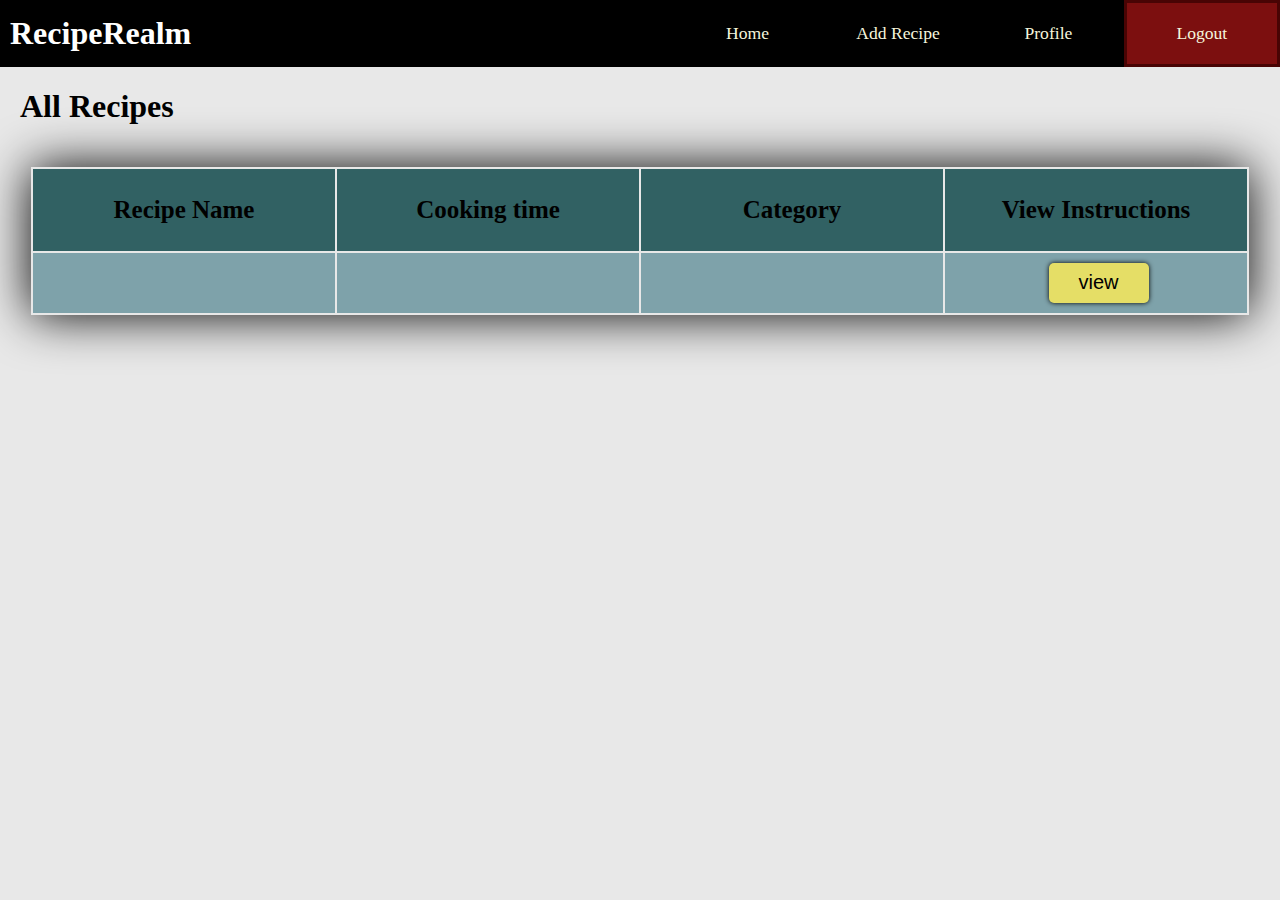
<file: Recipe management system/index.html>
<!DOCTYPE html>
<html lang="en" xmlns:th="http://www.thymeleaf.org">
<head>
    <meta charset="UTF-8">
    <meta name="viewport" content="width=device-width, initial-scale=1.0">
    <style>
        body{
    margin: 0;
    font-family: Cursive,Brush Script MT;
        background-color: #E8E8E8;
        background-size: 100% 100%;
        height: 100vh;

}
.navbar{
    display: flex;
    /* padding: 10px; */
    padding-left: 10px;
    align-items: center;
    margin-top: 0;
    margin-bottom: 0;
    background-color: #000000;

}
.navbar h2{
    color: white;
    font-size: 2em;
    margin-top: 5px;
    margin-bottom: 5px;
}
.logo{
    flex: 6;
    font-family: Cursive,Brush Script MT;
}
.opt,.lbtn{
    flex: 1;
}

.navbar a{
    padding: 20px;
    width: 200px;
    font-size: 1.1em;
    color: beige;
}
.opt:hover{
    color: red;
    font-size: 1.2em;
    transition-duration: 0.3s;

}
.lbtn:active{
    background-color: rgb(253, 168, 0);
}
.lbtn{
    padding: 10px;
    width: 100px;
    font-size: medium;
    background-color: #7c0f0f;
    color: white;
    text-decoration: none;
    text-align: center;
    margin: 0;
    border: rgb(73, 4, 4) solid;
}
.lbtn:hover{
    background-color: #5b0a0a;
}.lbtn:active{
    background-color: #4b0909;
}
.opt{
    text-decoration: none;
    text-align: center;

}
.div-items{
    background-color: beige;
    border: #000000 solid;
    height: 200px;
    margin: 10px;
}


    th{
        width: 300px;
        font-size: 25px;
        height: 80px;

        background-color: #316163;
    }
    td{

        padding: 5px;
        padding-left: 10px;
        height: 50px;

    }
    tbody{

        font-size: 20px;
        background-color: #7EA2AA;
    }
    .btn{
        text-align: center;
    }
    table{
        margin: 0;
        margin-bottom:50px;
        box-shadow: 0 0 50px black;

    }
    button{
        width: 100px;
        font-size: 20px;
        height: 40px;
        background-color: rgb(229, 222, 102);
        border: 0;
        border-radius: 5px;
        box-shadow: 0 0 5px black;
    }
    button:hover{
        cursor:pointer;
        background-color: rgb(214, 209, 108);
        box-shadow: 0 0 5px black;
    }
    .container{
        margin: auto;
        padding-top: 20px;
        display: flex;
        justify-content: center;
        align-items: center;

    }
    h1{
        padding-left: 20px;
    }

    </style>
    <title>RecipeRealm</title>
</head>
<body>
<div class="navbar">
    <h2 class="logo">RecipeRealm</h2>
    <a class="opt" href="/viewRecipes">Home</a>
    <a class="opt" href="/addrecipe_page">Add Recipe</a>
    <a class="opt" href="/profile">Profile</a>
    <a class="lbtn" href="/start">Logout</a>
<!--    <a class="lbtn" href="/create">Register</a>-->
</div>
<h1>All Recipes</h1>
    <form class="container" action="/viewInstructions" method="get">
        <table>
            <thead>
            <tr>
                <th>Recipe Name</th>
                <th> Cooking time</th>
                <th>Category</th>
                <th>View Instructions</th>
                <!-- Add more columns as needed -->
            </tr>
            </thead>
            <tbody>
            <tr th:each="recipeItem : ${recipeList}">
            <td th:text="${recipeItem.Recipename}"></td>
            <td th:text="${recipeItem.Cookingtime}"></td>
            <td th:text="${recipeItem.Category}"></td>
            <!-- Add more cells for additional columns -->
            <td class="btn">
                <button type="submit" name="selectedRow" th:value="${recipeItem.Recipename}" th:text="view">view</button><br>
            </td>
        </tr>
            </tbody>
        </table>
    </form>

</body>
</html>
</file>
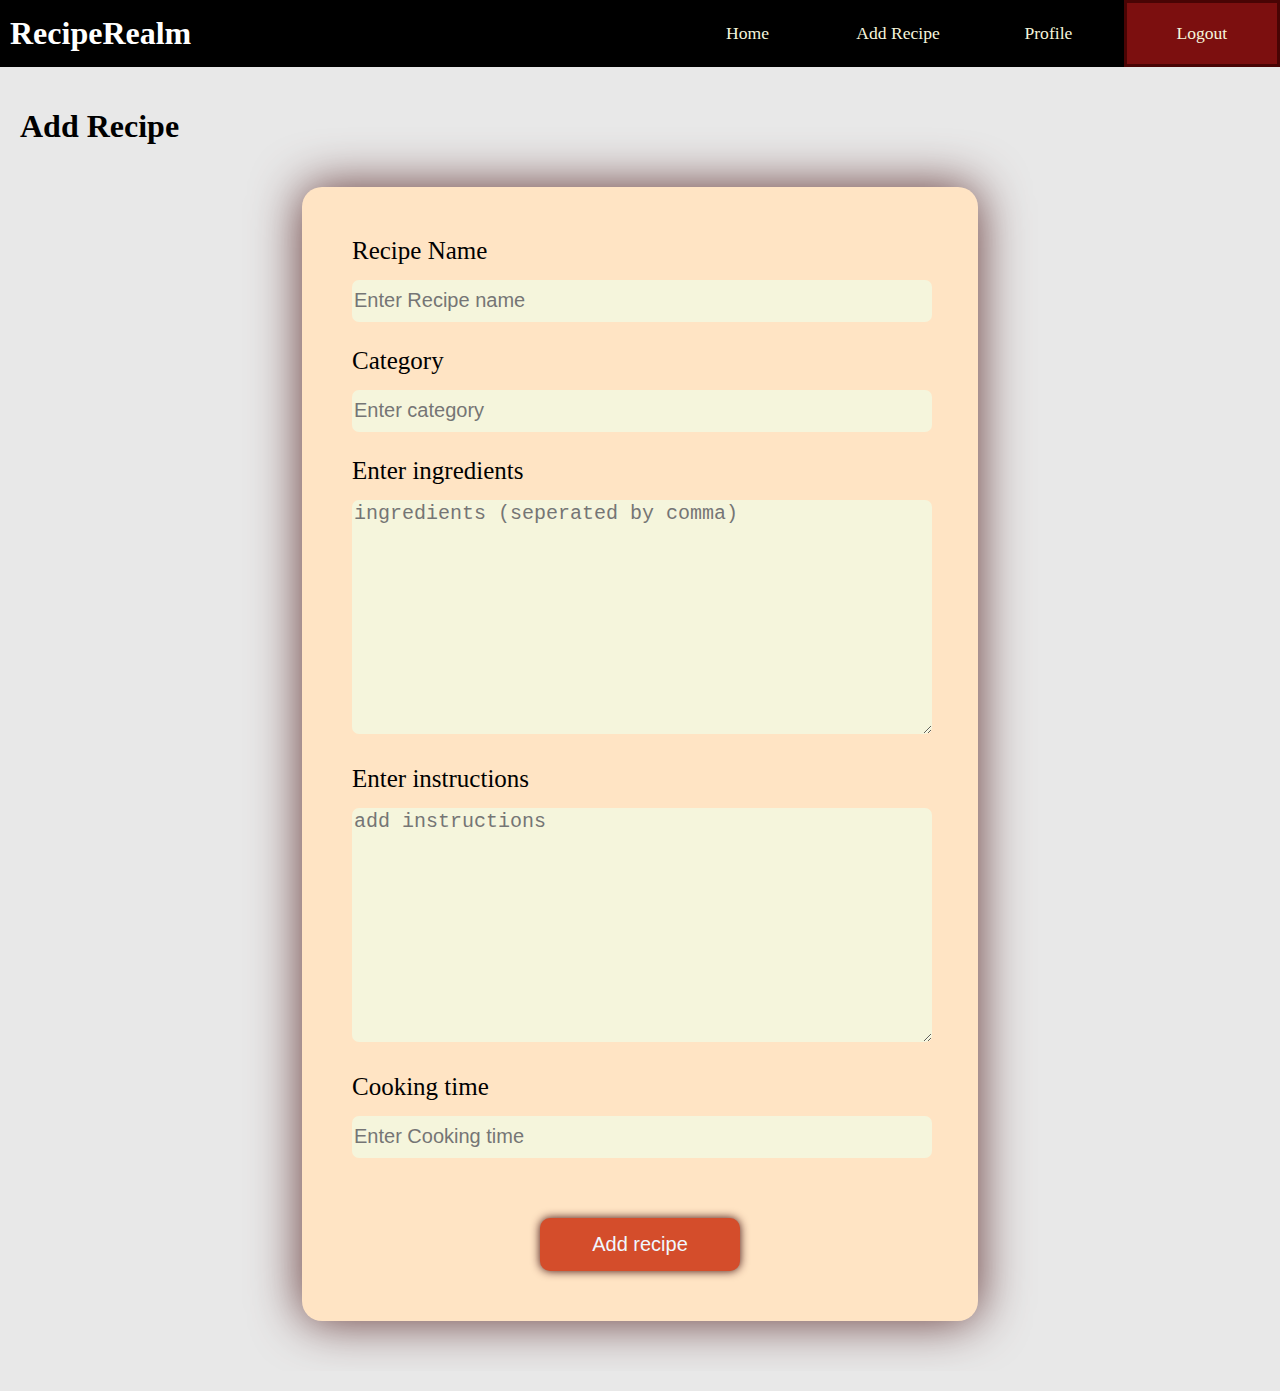
<file: Recipe management system/addRecipe.html>
<!DOCTYPE html>
<html lang="en" xmlns:th="http://www.thymeleaf.org">
<head>
    <meta charset="UTF-8">
    <meta name="viewport" content="width=device-width, initial-scale=1.0">
    <style>
        body{
    margin: 0;
    font-family: Cursive,Brush Script MT;
    background-color: #E8E8E8;
    background-size: 100% 100%;
    height: 100vh;
}
.navbar{
    display: flex;
    /* padding: 10px; */
    padding-left: 10px;
    align-items: center;
    margin-top: 0;
    margin-bottom: 0;
    background-color: #000000;

}
.navbar h2{
    color: white;
    font-size: 2em;
    margin-top: 5px;
    margin-bottom: 5px;
}
.logo{
    flex: 6;
    font-family: Cursive,Brush Script MT;
}
.opt,.lbtn{
    flex: 1;
}

.navbar a{
    padding: 20px;
    width: 200px;
    font-size: 1.1em;
    color: beige;
}
.opt:hover{
    color: red;
    font-size: 1.2em;
    transition-duration: 0.3s;
}
.lbtn:active{
    background-color: rgb(253, 168, 0);
}
.lbtn{
    padding: 10px;
    width: 100px;
    font-size: medium;
    background-color: #7c0f0f;
    color: white;
    text-decoration: none;
    text-align: center;
    margin: 0;
    border: rgb(73, 4, 4) solid;
}
.lbtn:hover{
    background-color: #5b0a0a;
}.lbtn:active{
    background-color: #4b0909;
}
.opt{
    text-decoration: none;
    text-align: center;

}
.container{
    display: grid;
    grid-template-columns: auto auto auto;

}
.div-items{
    background-color: beige;
    border: #000000 solid;
    height: 200px;
    margin: 10px;
}
.container{
            display: flex;
            align-items: center;
            justify-content: center;
            font-size: 25px;
            padding-bottom: 50px;
            margin-bottom:50px;
        }
        input{
            width: 100%;
            height: 40px;
            margin-bottom: 25px;
            margin-top: 15px;
            border: 0;
            border-radius: 7px;
            background-color: beige;
            font-size: 20px;
        }
        textarea{
            margin-bottom: 25px;
            margin-top: 15px;
            width: 100%;
            border-radius: 7px;
            background-color: beige;
            border: 0;
            font-size: 20px;
        }
        form{
            width: 45%;
        background-color: bisque   ;
        padding: 50px;
        border-radius: 20px;
        box-shadow: 0 0 50px rgb(100, 54, 54);
        }
        button{
            width: 200px;
            font-size: 20px;
            padding: 15px;
            text-align: center;
            margin-top: 35px;
            display: block;
            margin-left: auto;
            margin-right: auto;
            background-color: rgb(212, 77, 43);
            border: 0;
            border-radius: 10px;
            color: aliceblue;
            box-shadow: 0 0 10px rgb(64, 13, 13);
        }
        button:hover{
            background-color: rgb(195, 64, 31);
            cursor: pointer;
        }
        h1{
        padding:20px;
        }
    </style>
    <title>Add Recipe</title>
</head>
<body>
<div class="navbar">
    <h2 class="logo">RecipeRealm</h2>
    <a class="opt" href="/viewRecipes">Home</a>
    <a class="opt" href="/addrecipe_page">Add Recipe</a>
    <a class="opt" href="/profile">Profile</a>
    <a class="lbtn" href="/start">Logout</a>
<!--    <a class="lbtn" href="/create">Register</a>-->
</div>

<h1>Add Recipe</h1>
<div class="container">
        <form action="/addrecipe" method="post">
            <label for="recipename">Recipe Name</label><br>
            <input name="recipename" type="text" id="recipename" placeholder="Enter Recipe name"><br>
            <label for="category">Category</label><br>
            <input name="category" type="text" id="category" placeholder="Enter category"><br>
            <label for="ingredients">Enter ingredients</label><br>
            <textarea name="ingredients" id="ingredients" cols="30" rows="10" placeholder="ingredients (seperated by comma)"></textarea><br>
            <label for="instructions">Enter instructions</label><br>
            <textarea name="instructions" id="instructions" cols="30" rows="10" placeholder="add instructions"></textarea><br>
            <label for="cookingtime">Cooking time</label><br>
            <input name="cookingtime" type="text" id="cookingtime" placeholder="Enter Cooking time"><br>
            <button type="submit">Add recipe</button>
        </form>
</div>
</body>
</html>

<!--<!DOCTYPE html>-->
<!--<html lang="en">-->
<!--<head>-->
<!--    <meta charset="UTF-8">-->
<!--    <meta name="viewport" content="width=device-width, initial-scale=1.0">-->
<!--    <title>Add Recipe</title>-->
<!--</head>-->
<!--<body>-->
<!--    <form action="/addrecipe" method="post">-->
<!--        <label for="recipename">Recipe Name</label><br>-->
<!--        <input name="recipename" type="text" id="recipename" placeholder="Enter Recipe name"><br>-->
<!--        <label for="ingredients">Enter ingredients</label><br>-->
<!--        <textarea name="ingredients" id="ingredients" cols="30" rows="10" placeholder="ingredients (seperated by comma)"></textarea><br>-->
<!--        <label for="instructions">Enter instructions</label><br>-->
<!--        <textarea name="instructions" id="instructions" cols="30" rows="10" placeholder="add instructions"></textarea><br>-->
<!--        <label for="cookingtime">Cooking time</label><br>-->
<!--        <input name="cookingtime" type="text" id="cookingtime" placeholder="Enter Cooking time"><br>-->
<!--        <label for="category">Category</label><br>-->
<!--        <input name="category" type="text" id="category" placeholder="Enter category"><br>-->
<!--        <button type="submit">Add</button>-->
<!--    </form>-->
<!--</body>-->
<!--</html>-->
</file>
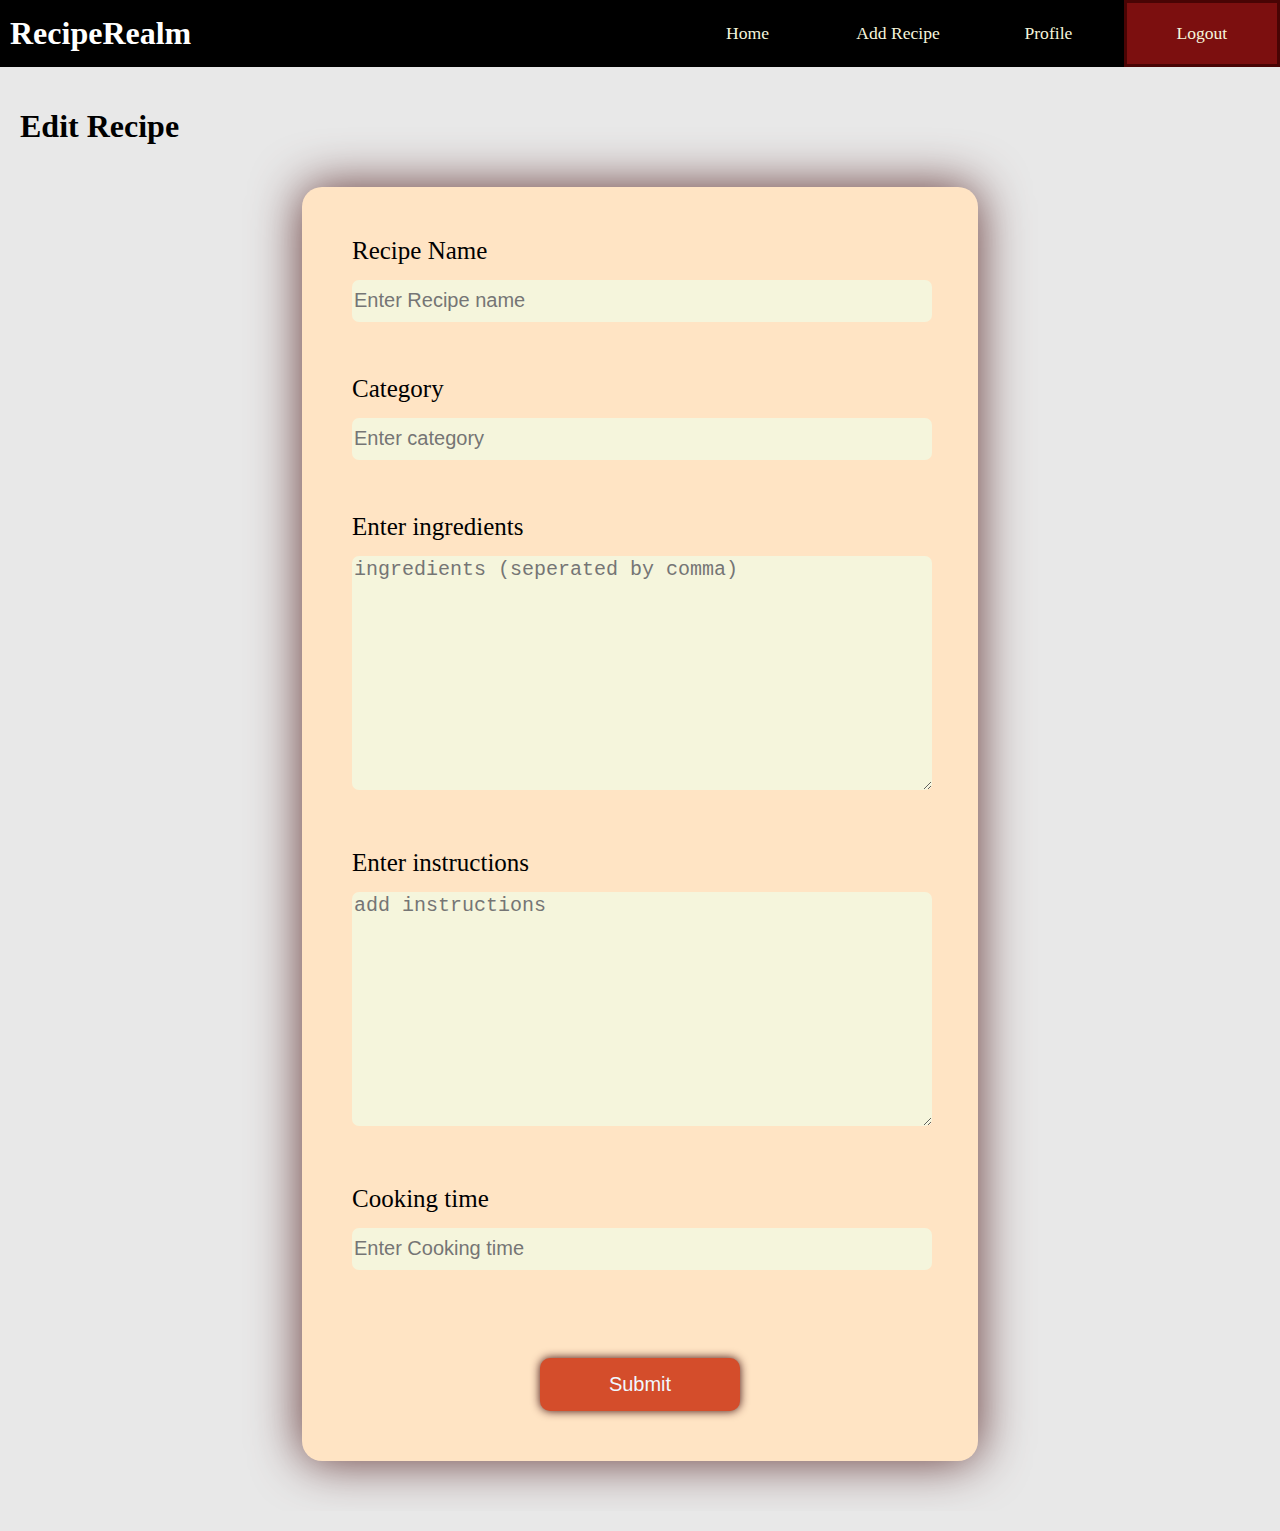
<file: Recipe management system/edit.html>
<!DOCTYPE html>
<html lang="en" xmlns:th="http://www.thymeleaf.org">
<head>
    <meta charset="UTF-8">
    <meta name="viewport" content="width=device-width, initial-scale=1.0">
    <style>body{
    margin: 0;
    font-family: Cursive,Brush Script MT;
    background-color: #E8E8E8;
    background-size: 100% 100%;
    height: 100vh;
}
.navbar{
    display: flex;
    /* padding: 10px; */
    padding-left: 10px;
    align-items: center;
    margin-top: 0;
    margin-bottom: 0;
    background-color: #000000;

}
.navbar h2{
    color: white;
    font-size: 2em;
    margin-top: 5px;
    margin-bottom: 5px;
}
.logo{
    flex: 6;
    font-family: Cursive,Brush Script MT;
}
.opt,.lbtn{
    flex: 1;
}

.navbar a{
    padding: 20px;
    width: 200px;
    font-size: 1.1em;
    color: beige;
}
.opt:hover{
    color: red;
    font-size: 1.2em;
    transition-duration: 0.3s;
}
.lbtn:active{
    background-color: rgb(253, 168, 0);
}
.lbtn{
    padding: 10px;
    width: 100px;
    font-size: medium;
    background-color: #7c0f0f;
    color: white;
    text-decoration: none;
    text-align: center;
    margin: 0;
    border: rgb(73, 4, 4) solid;
}
.lbtn:hover{
    background-color: #5b0a0a;
}.lbtn:active{
    background-color: #4b0909;
}
.opt{
    text-decoration: none;
    text-align: center;

}
.container{
    display: grid;
    grid-template-columns: auto auto auto;

}
.div-items{
    background-color: beige;
    border: #000000 solid;
    height: 200px;
    margin: 10px;
}
.container{
            display: flex;
            align-items: center;
            justify-content: center;
            font-size: 25px;
            padding-bottom: 50px;
            margin-bottom:50px;
        }
        input{
            width: 100%;
            height: 40px;
            margin-bottom: 25px;
            margin-top: 15px;
            border: 0;
            border-radius: 7px;
            background-color: beige;
            font-size: 20px;
        }
        textarea{
            margin-bottom: 25px;
            margin-top: 15px;
            width: 100%;
            border-radius: 7px;
            background-color: beige;
            border: 0;
            font-size: 20px;
        }
        form{
            width: 45%;
        background-color: bisque   ;
        padding: 50px;
        border-radius: 20px;
        box-shadow: 0 0 50px rgb(100, 54, 54);
        }
        button{

            width: 200px;
            font-size: 20px;
            padding: 15px;
            text-align: center;
            margin-top: 35px;
            display: block;
            margin-left: auto;
            margin-right: auto;
            background-color: rgb(212, 77, 43);
            border: 0;
            border-radius: 10px;
            color: aliceblue;
            box-shadow: 0 0 10px rgb(64, 13, 13);
        }
        button:hover{
            background-color: rgb(195, 64, 31);
            cursor: pointer;

        }
        h1{
        padding:20px;
        }</style>
    <title>Add Recipe</title>
</head>
<body>
<div class="navbar">
    <h2 class="logo">RecipeRealm</h2>
    <a class="opt" href="/viewRecipes">Home</a>
    <a class="opt" href="/addrecipe_page">Add Recipe</a>
    <a class="opt" href="/profile">Profile</a>
    <a class="lbtn" href="/start">Logout</a>
<!--    <a class="lbtn" href="/create">Register</a>-->
</div>

<h1>Edit Recipe</h1>
<div class="container">
<form action="/edited" method="post">
    <div th:each="editItem : ${editList}">
        <div>
            <label for="recipename">Recipe Name</label><br>
            <input th:value="${editItem.Recipename}" name="recipename" type="text" id="recipename" placeholder="Enter Recipe name"><br>
        </div><br>
        <div>
            <label for="category">Category</label><br>
            <input  th:value="${editItem.Category}" name="category" type="text" id="category" placeholder="Enter category"><br>
        </div><br>
        <div >
            <label for="ingredients">Enter ingredients</label><br>
            <textarea th:value="${editItem.Ingredients}" name="ingredients" id="ingredients" cols="30" rows="10" placeholder="ingredients (seperated by comma)"></textarea><br>
        </div><br>
        <div >
            <label for="instructions">Enter instructions</label><br>
            <textarea th:value="${editItem.Instructions}" name="instructions" id="instructions" cols="30" rows="10" placeholder="add instructions"></textarea><br>
        </div><br>
        <div>
            <label for="cookingtime">Cooking time</label><br>
            <input  th:value="${editItem.Cookingtime}" name="cookingtime" type="text" id="cookingtime" placeholder="Enter Cooking time"><br>
        </div><br>

        <button type="submit">Submit</button>
    </div>
</form></div>
</body>
</html>
</file>
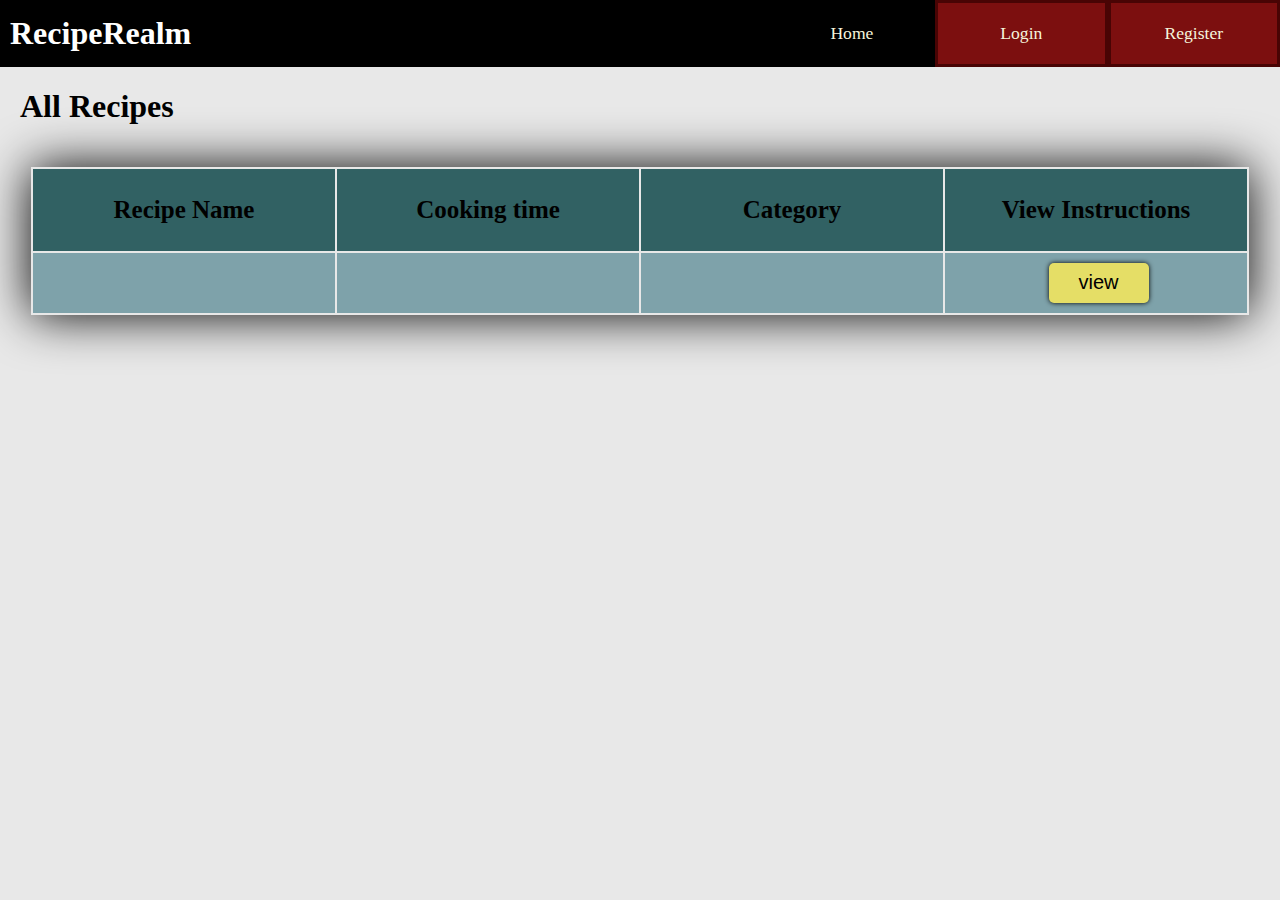
<file: Recipe management system/guestIndex.html>
<!DOCTYPE html>
<html lang="en" xmlns:th="http://www.thymeleaf.org">
<head>
    <meta charset="UTF-8">
    <meta name="viewport" content="width=device-width, initial-scale=1.0">
    <style>
        body{
    margin: 0;
    font-family: Cursive,Brush Script MT;
        background-color: #E8E8E8;
        background-size: 100% 100%;
        height: 100vh;

}
.navbar{
    display: flex;
    /* padding: 10px; */
    padding-left: 10px;
    align-items: center;
    margin-top: 0;
    margin-bottom: 0;
    background-color: #000000;

}
.navbar h2{
    color: white;
    font-size: 2em;
    margin-top: 5px;
    margin-bottom: 5px;
}
.logo{
    flex: 6;
    font-family: Cursive,Brush Script MT;
}
.opt,.lbtn{
    flex: 1;
}

.navbar a{
    padding: 20px;
    width: 200px;
    font-size: 1.1em;
    color: beige;
}
.opt:hover{
    color: red;
    font-size: 1.2em;
    transition-duration: 0.3s;

}
.lbtn:active{
    background-color: rgb(253, 168, 0);
}
.lbtn{
    padding: 10px;
    width: 100px;
    font-size: medium;
    background-color: #7c0f0f;
    color: white;
    text-decoration: none;
    text-align: center;
    margin: 0;
    border: rgb(73, 4, 4) solid;
}
.lbtn:hover{
    background-color: #5b0a0a;
}.lbtn:active{
    background-color: #4b0909;
}
.opt{
    text-decoration: none;
    text-align: center;

}
.div-items{
    background-color: beige;
    border: #000000 solid;
    height: 200px;
    margin: 10px;
}


    th{
        width: 300px;
        font-size: 25px;
        height: 80px;

        background-color: #316163;
    }
    td{

        padding: 5px;
        padding-left: 10px;
        height: 50px;

    }
    tbody{

        font-size: 20px;
        background-color: #7EA2AA;
    }
    .btn{
        text-align: center;
    }
    table{
        margin: 0;
        margin-bottom:50px;
        box-shadow: 0 0 50px black;

    }
    button{
        width: 100px;
        font-size: 20px;
        height: 40px;
        background-color: rgb(229, 222, 102);
        border: 0;
        border-radius: 5px;
        box-shadow: 0 0 5px black;
    }
    button:hover{
        cursor:pointer;
        background-color: rgb(214, 209, 108);
        box-shadow: 0 0 5px black;
    }
    .container{
        margin: auto;
        padding-top: 20px;
        display: flex;
        justify-content: center;
        align-items: center;

    }
    h1{
        padding-left: 20px;
    }

    </style>
    <title>RecipeRealm</title>
</head>
<body>
<div class="navbar">
    <h2 class="logo">RecipeRealm</h2>
    <a class="opt" href="/viewGuestRecipes">Home</a>
<!--    <a class="opt" href="/addrecipe_page">Add Recipe</a>-->
<!--    <a class="opt" href="/profile">Profile</a>-->
    <a class="lbtn" href="/start">Login</a>
        <a class="lbtn" href="/create">Register</a>
</div>
<h1>All Recipes</h1>
<form class="container" action="/guestAlert" method="get">
    <table>
        <thead>
        <tr>
            <th>Recipe Name</th>
            <th> Cooking time</th>
            <th>Category</th>
            <th>View Instructions</th>
            <!-- Add more columns as needed -->
        </tr>
        </thead>
        <tbody>
        <tr th:each="recipeItem : ${recipeList}">
            <td th:text="${recipeItem.Recipename}"></td>
            <td th:text="${recipeItem.Cookingtime}"></td>
            <td th:text="${recipeItem.Category}"></td>
            <!-- Add more cells for additional columns -->
            <td class="btn">
                <button type="submit">view</button><br>
            </td>
        </tr>
        </tbody>
    </table>
</form>

</body>
</html>
</file>
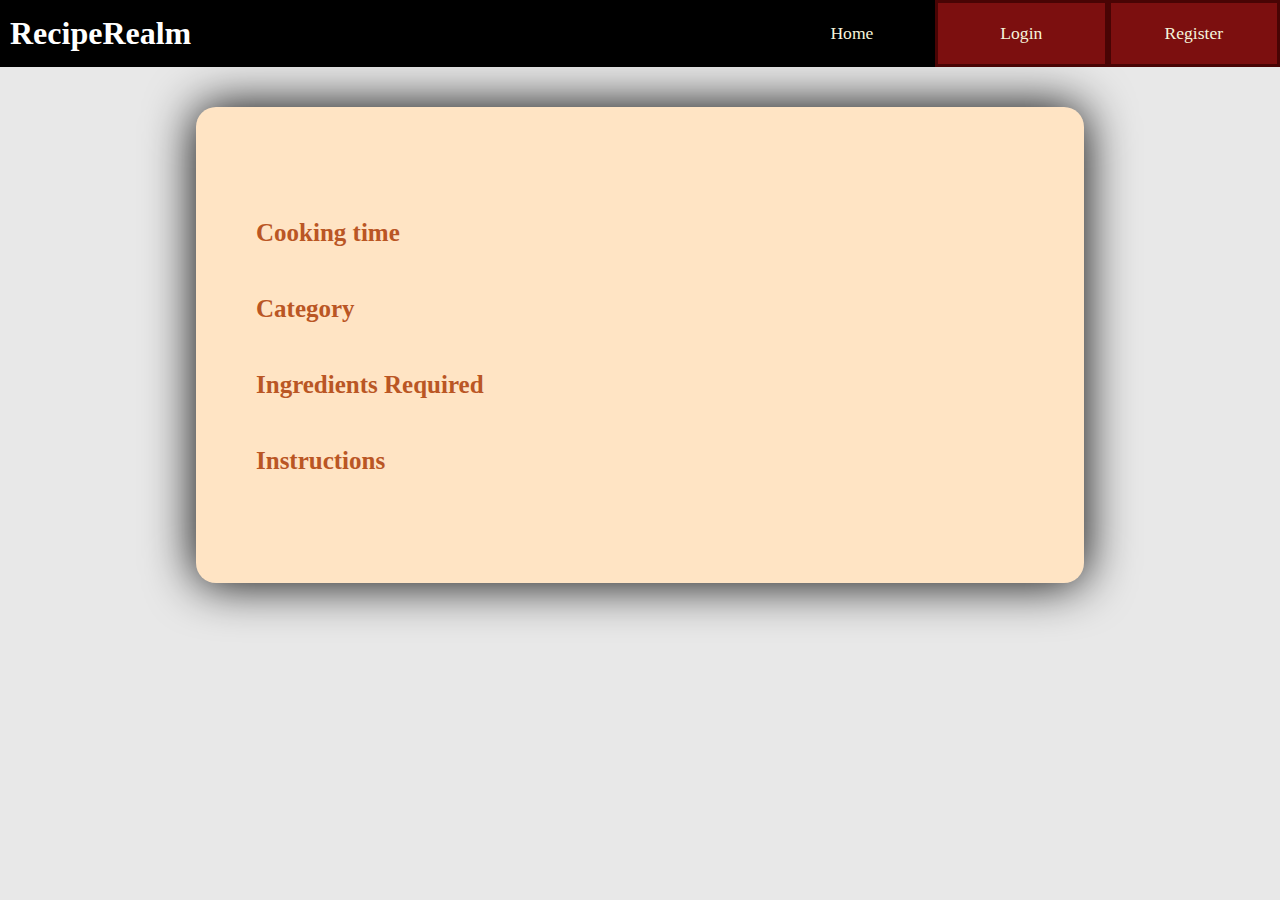
<file: Recipe management system/guestInstruction.html>
<!DOCTYPE html>
<html lang="en" xmlns:th="http://www.thymeleaf.org">
<head>
    <meta charset="UTF-8">
    <meta name="viewport" content="width=device-width, initial-scale=1.0">
    <style>
        body{
    margin: 0;
    font-family: Cursive,Brush Script MT;
    background-color: #E8E8E8;
    background-size: 100% 100%;
    height: 100vh;
}
.navbar{
    display: flex;
    /* padding: 10px; */
    padding-left: 10px;
    align-items: center;
    margin-top: 0;
    margin-bottom: 0;
    background-color: #000000;

}
.navbar h2{
    color: white;
    font-size: 2em;
    margin-top: 5px;
    margin-bottom: 5px;
}
.logo{
    flex: 6;
    font-family: Cursive,Brush Script MT;
}
.opt,.lbtn{
    flex: 1;
}

.navbar a{
    padding: 20px;
    width: 200px;
    font-size: 1.1em;
    color: beige;
}
.opt:hover{
    color: red;
    font-size: 1.2em;
    transition-duration: 0.3s;
}
.lbtn:active{
    background-color: rgb(253, 168, 0);
}
.lbtn{
    padding: 10px;
    width: 100px;
    font-size: medium;
    background-color: #7c0f0f;
    color: white;
    text-decoration: none;
    text-align: center;
    margin: 0;
    border: rgb(73, 4, 4) solid;
}
.lbtn:hover{
    background-color: #5b0a0a;
}.lbtn:active{
    background-color: #4b0909;
}
.opt{
    text-decoration: none;
    text-align: center;

}

.div-items{
    background-color: beige;
    border: #000000 solid;
    height: 200px;
    margin: 10px;
}
        label{
            font-size:25px;
            color:#BA5624;
        }
        .container div{
            margin-top:20px;
            margin-bottom:30px;
            font-size:20px;

        }
        .container{
            width:60%;
            margin-top:40px;
            margin-bottom:40px;
            margin-left:auto;
            margin-right:auto;
            padding: 60px;
            border-radius:20px;
            box-shadow: 0 0 50px black;
            background-color:bisque;
        }
        h1{
            font-size: 50px;
            display: block;
            margin-left: auto;
            margin-right: auto;
            color:#883955;
        }
    </style>
    <title>View Instructions</title>
</head>
<body>
<div class="navbar">
    <h2 class="logo">RecipeRealm</h2>
    <a class="opt" href="/viewGuestRecipes">Home</a>
<!--    <a class="opt" href="/addrecipe_page">Add Recipe</a>-->
<!--    <a class="opt" href="/profile">Profile</a>-->
    <a class="lbtn" href="/start">Login</a>
        <a class="lbtn" href="/create">Register</a>
</div>
<div class="container" th:each="instructionItem : ${instructionList}">
    <h1 th:text="${instructionItem.Recipename}"></h1><br>
    <label for="cookingtime" ><b>Cooking time</b></label><br>
    <div id="cookingtime" th:if="${instructionItem != null}" th:text="${instructionItem.Cookingtime}">
    </div><br>
    <label for="category" ><b>Category</b></label><br>
    <div id="category" th:if="${instructionItem != null}" th:text="${instructionItem.Category}">
    </div><br>
    <label for="ingredient" ><b>Ingredients Required</b></label><br>
    <div  id="ingredient" th:if="${instructionItem != null}" th:text="${instructionItem.Ingredients}">
    </div><br>
    <label for="instruction" ><b>Instructions</b></label><br>
    <div id="instruction" th:if="${instructionItem != null}" th:text="${instructionItem.Instructions}">
    </div><br>
</div>

</body>
</html>
</file>
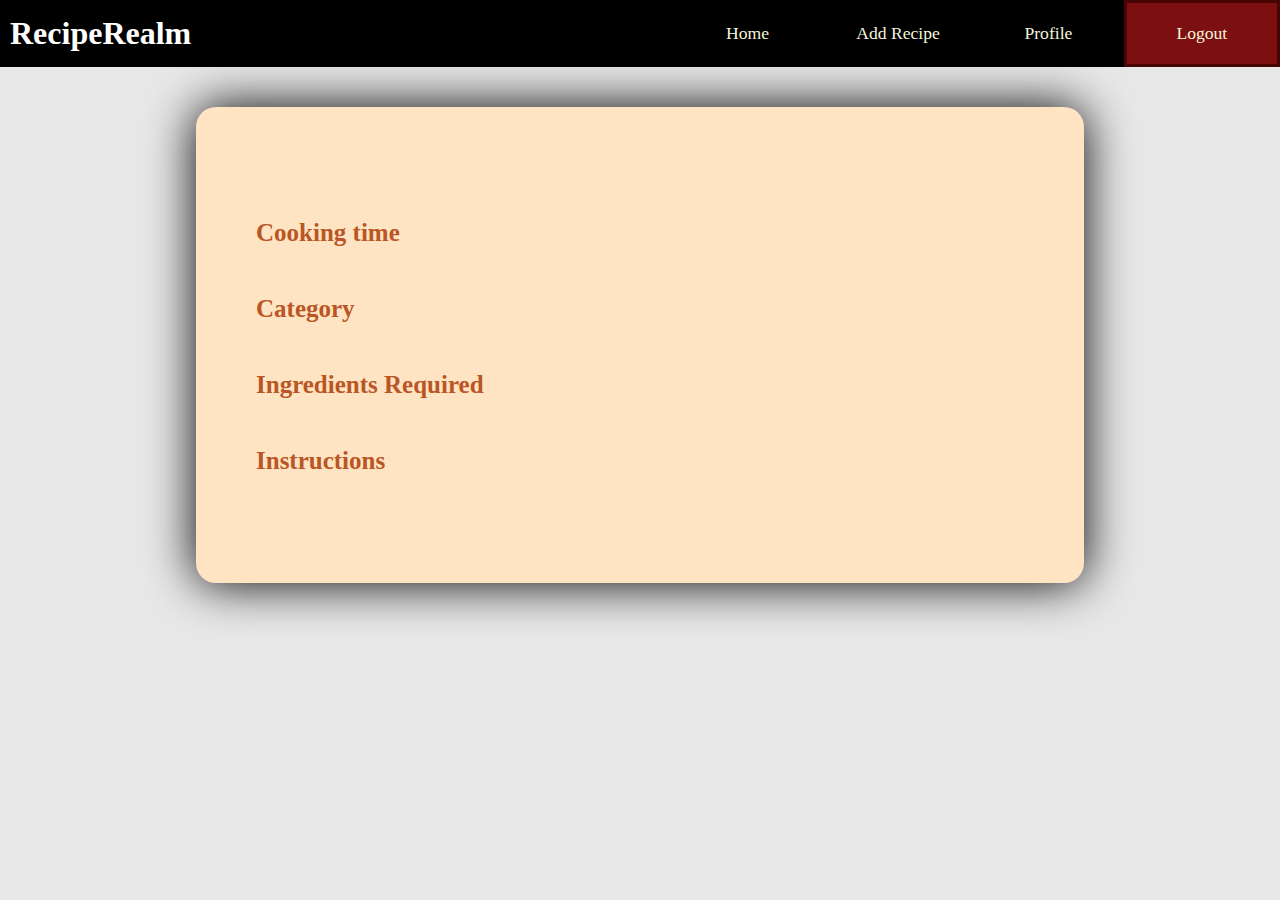
<file: Recipe management system/instruction.html>
<!DOCTYPE html>
<html lang="en" xmlns:th="http://www.thymeleaf.org">
<head>
    <meta charset="UTF-8">
    <meta name="viewport" content="width=device-width, initial-scale=1.0">
    <style>
        body{
    margin: 0;
    font-family: Cursive,Brush Script MT;
    background-color: #E8E8E8;
    background-size: 100% 100%;
    height: 100vh;
}
.navbar{
    display: flex;
    /* padding: 10px; */
    padding-left: 10px;
    align-items: center;
    margin-top: 0;
    margin-bottom: 0;
    background-color: #000000;

}
.navbar h2{
    color: white;
    font-size: 2em;
    margin-top: 5px;
    margin-bottom: 5px;
}
.logo{
    flex: 6;
    font-family: Cursive,Brush Script MT;
}
.opt,.lbtn{
    flex: 1;
}

.navbar a{
    padding: 20px;
    width: 200px;
    font-size: 1.1em;
    color: beige;
}
.opt:hover{
    color: red;
    font-size: 1.2em;
    transition-duration: 0.3s;
}
.lbtn:active{
    background-color: rgb(253, 168, 0);
}
.lbtn{
    padding: 10px;
    width: 100px;
    font-size: medium;
    background-color: #7c0f0f;
    color: white;
    text-decoration: none;
    text-align: center;
    margin: 0;
    border: rgb(73, 4, 4) solid;
}
.lbtn:hover{
    background-color: #5b0a0a;
}.lbtn:active{
    background-color: #4b0909;
}
.opt{
    text-decoration: none;
    text-align: center;

}

.div-items{
    background-color: beige;
    border: #000000 solid;
    height: 200px;
    margin: 10px;
}
        label{
            font-size:25px;
            color:#BA5624;
        }
        .container div{
            margin-top:20px;
            margin-bottom:30px;
            font-size:20px;

        }
        .container{
            width:60%;
            margin-top:40px;
            margin-bottom:40px;
            margin-left:auto;
            margin-right:auto;
            padding: 60px;
            border-radius:20px;
            box-shadow: 0 0 50px black;
            background-color:bisque;
        }
        h1{
            font-size: 50px;
            display: block;
            margin-left: auto;
            margin-right: auto;
            color:#883955;
        }
    </style>
    <title>View Instructions</title>
</head>
<body>
<div class="navbar">
    <h2 class="logo">RecipeRealm</h2>
    <a class="opt" href="/viewRecipes">Home</a>
    <a class="opt" href="/addrecipe_page">Add Recipe</a>
    <a class="opt" href="/profile">Profile</a>
    <a class="lbtn" href="/start">Logout</a>
<!--    <a class="lbtn" href="/create">Register</a>-->
</div>
<div class="container" th:each="instructionItem : ${instructionList}">
    <h1 th:text="${instructionItem.Recipename}"></h1><br>
    <label for="cookingtime" ><b>Cooking time</b></label><br>
    <div id="cookingtime" th:if="${instructionItem != null}" th:text="${instructionItem.Cookingtime}">
    </div><br>
    <label for="category" ><b>Category</b></label><br>
    <div id="category" th:if="${instructionItem != null}" th:text="${instructionItem.Category}">
    </div><br>
    <label for="ingredient" ><b>Ingredients Required</b></label><br>
    <div  id="ingredient" th:if="${instructionItem != null}" th:text="${instructionItem.Ingredients}">
    </div><br>
    <label for="instruction" ><b>Instructions</b></label><br>
    <div id="instruction" th:if="${instructionItem != null}" th:text="${instructionItem.Instructions}">
    </div><br>
</div>

</body>
</html>
</file>
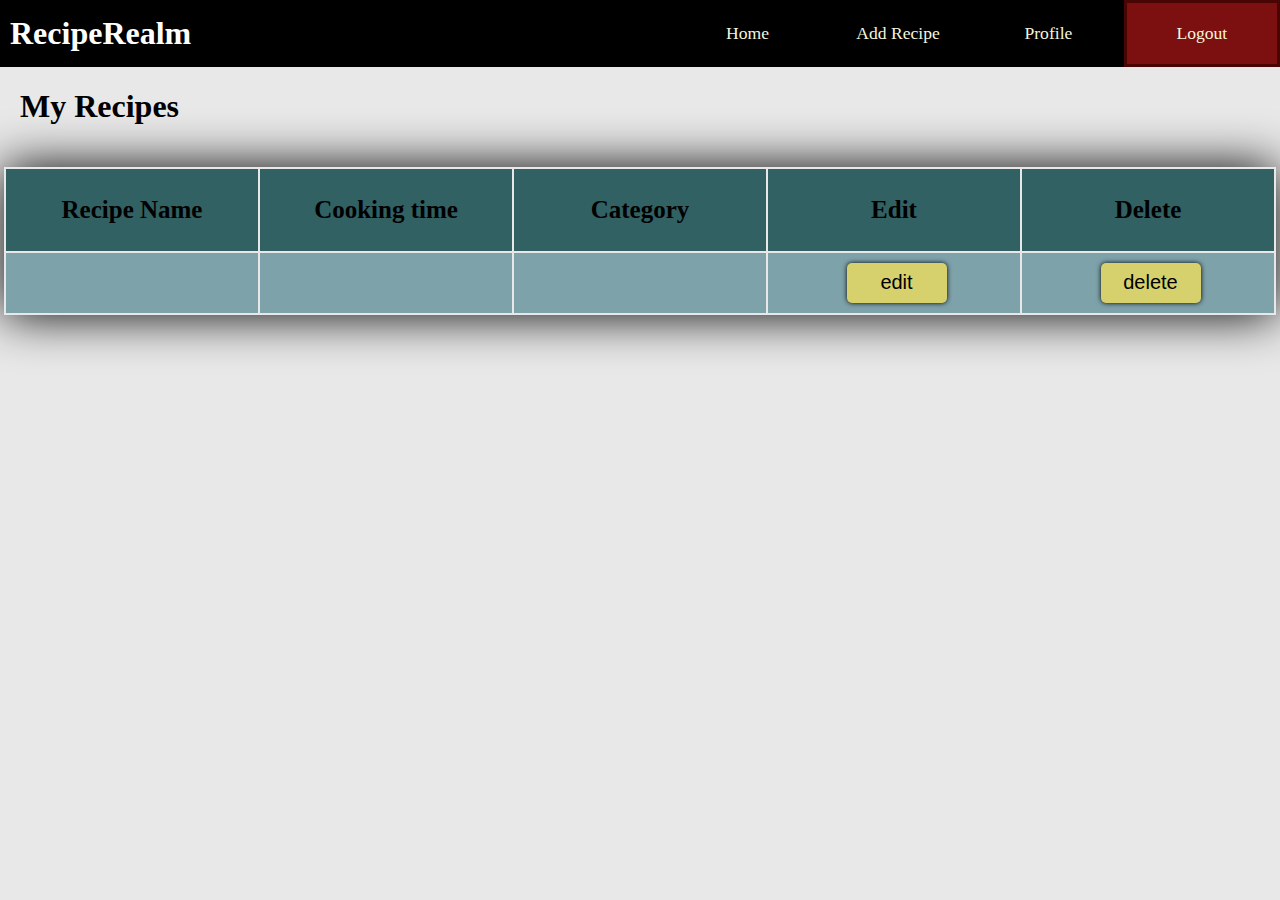
<file: Recipe management system/profile.html>
<!DOCTYPE html>
<html lang="en" xmlns:th="http://www.thymeleaf.org">
<head>
    <meta charset="UTF-8">
    <meta name="viewport" content="width=device-width, initial-scale=1.0">
    <style>
        body{
        margin:0;
    font-family: Cursive,Brush Script MT;
    background-color: #E8E8E8;
    background-size: 100% 100%;
    height: 100vh;
}
.navbar{
    display: flex;
    /* padding: 10px; */
    padding-left: 10px;
    align-items: center;
    margin-top: 0;
    margin-bottom: 0;
    background-color: #000000;

}
.navbar h2{
    color: white;
    font-size: 2em;
    margin-top: 5px;
    margin-bottom: 5px;
}
.logo{
    flex: 6;
    font-family:Cursive,Brush Script MT;
}
.opt,.lbtn{
    flex: 1;
}

.navbar a{
    padding: 20px;
    width: 200px;
    font-size: 1.1em;
    color: beige;
}
.opt:hover{
    color: red;
    font-size: 1.2em;
    transition-duration: 0.3s;
}
.lbtn:active{
    background-color: rgb(253, 168, 0);
}
.lbtn{
    padding: 10px;
    width: 100px;
    font-size: medium;
    background-color: #7c0f0f;
    color: white;
    text-decoration: none;
    text-align: center;
    margin: 0;
    border: rgb(73, 4, 4) solid;
}
.lbtn:hover{
    background-color: #5b0a0a;
}.lbtn:active{
    background-color: #4b0909;
}
.opt{
    text-decoration: none;
    text-align: center;

}
.div-items{
    background-color: beige;
    border: #000000 solid;
    height: 200px;
    margin: 10px;
}

th{
    width: 250px;
    font-size: 25px;
    height: 80px;

    background-color: #316163;
}
td{

    padding: 5px;
    padding-left: 10px;
    height: 50px;

}
tbody{

    font-size: 20px;
    background-color: #7EA2AA;
}
.btn{
    text-align: center;
}
table{
    margin: 0;
    box-shadow: 0 0 50px black;
    margin-bottom:50px;

}
button{
    width: 100px;
    font-size: 20px;
    height: 40px;
    background-color: rgb(214, 209, 108);
    border: 0;
    border-radius: 5px;
    box-shadow: 0 0 5px black;
}
button:hover{
    cursor:pointer;
    background-color: rgb(229, 222, 102);
    box-shadow: 0 0 5px black;
}
.container{
    margin: auto;
    padding-top: 20px;
    display: flex;
        justify-content: center;
        align-items: center;
}
h1{
    padding-left: 20px;
}
    </style>
    <title>Profile</title>
</head>
<body>
<div class="navbar">
    <h2 class="logo">RecipeRealm</h2>
    <a class="opt" href="/viewRecipes">Home</a>
    <a class="opt" href="/addrecipe_page">Add Recipe</a>
    <a class="opt" href="/profile">Profile</a>
    <a class="lbtn" href="/start">Logout</a>
<!--    <a class="lbtn" href="/create">Register</a>-->
</div>
<h1>My Recipes</h1>
    <form class="container" action="/editRecipe" method="get">
        <table>
            <thead>
            <tr>
                <th>Recipe Name</th>
                <th> Cooking time</th>
                <th>Category</th>
                <th>Edit</th>
                <th>Delete</th>
            </tr>
            </thead>
            <tbody>
        <tr th:each="profileItem : ${profileList}">
            <td th:text="${profileItem.Recipename}"></td>
            <td th:text="${profileItem.Cookingtime}"></td>
            <td th:text="${profileItem.Category}"></td>
            <td class="btn">
                <button type="submit" name="selectedRow" th:value="${profileItem.Recipename}" th:text="edit">edit</button>
            </td>
            <td class="btn">
                <button type="submit" name="selectedRow" th:value="delete+${profileItem.Recipename}" th:text="delete">delete</button><br>
            </td>
        </tr><tbody>
        </table>
    </form>
</body>
</html>
</file>
